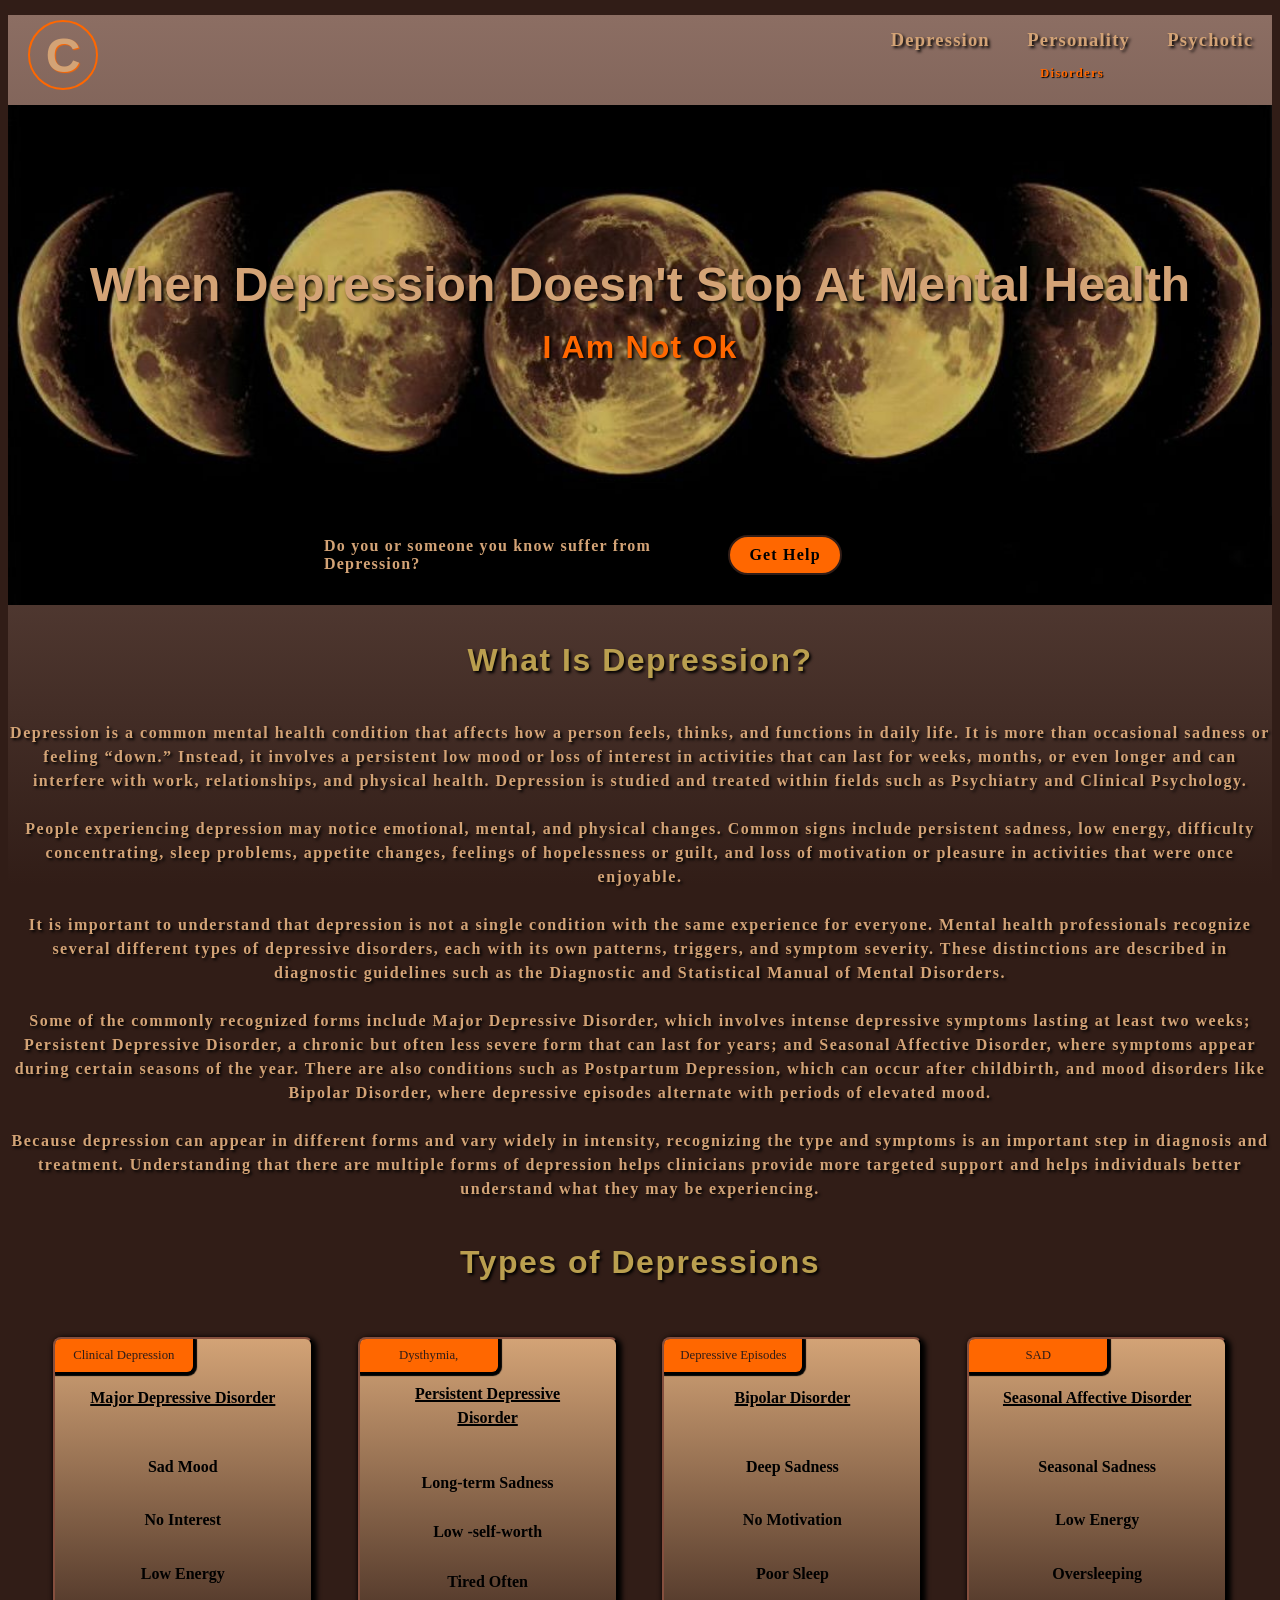
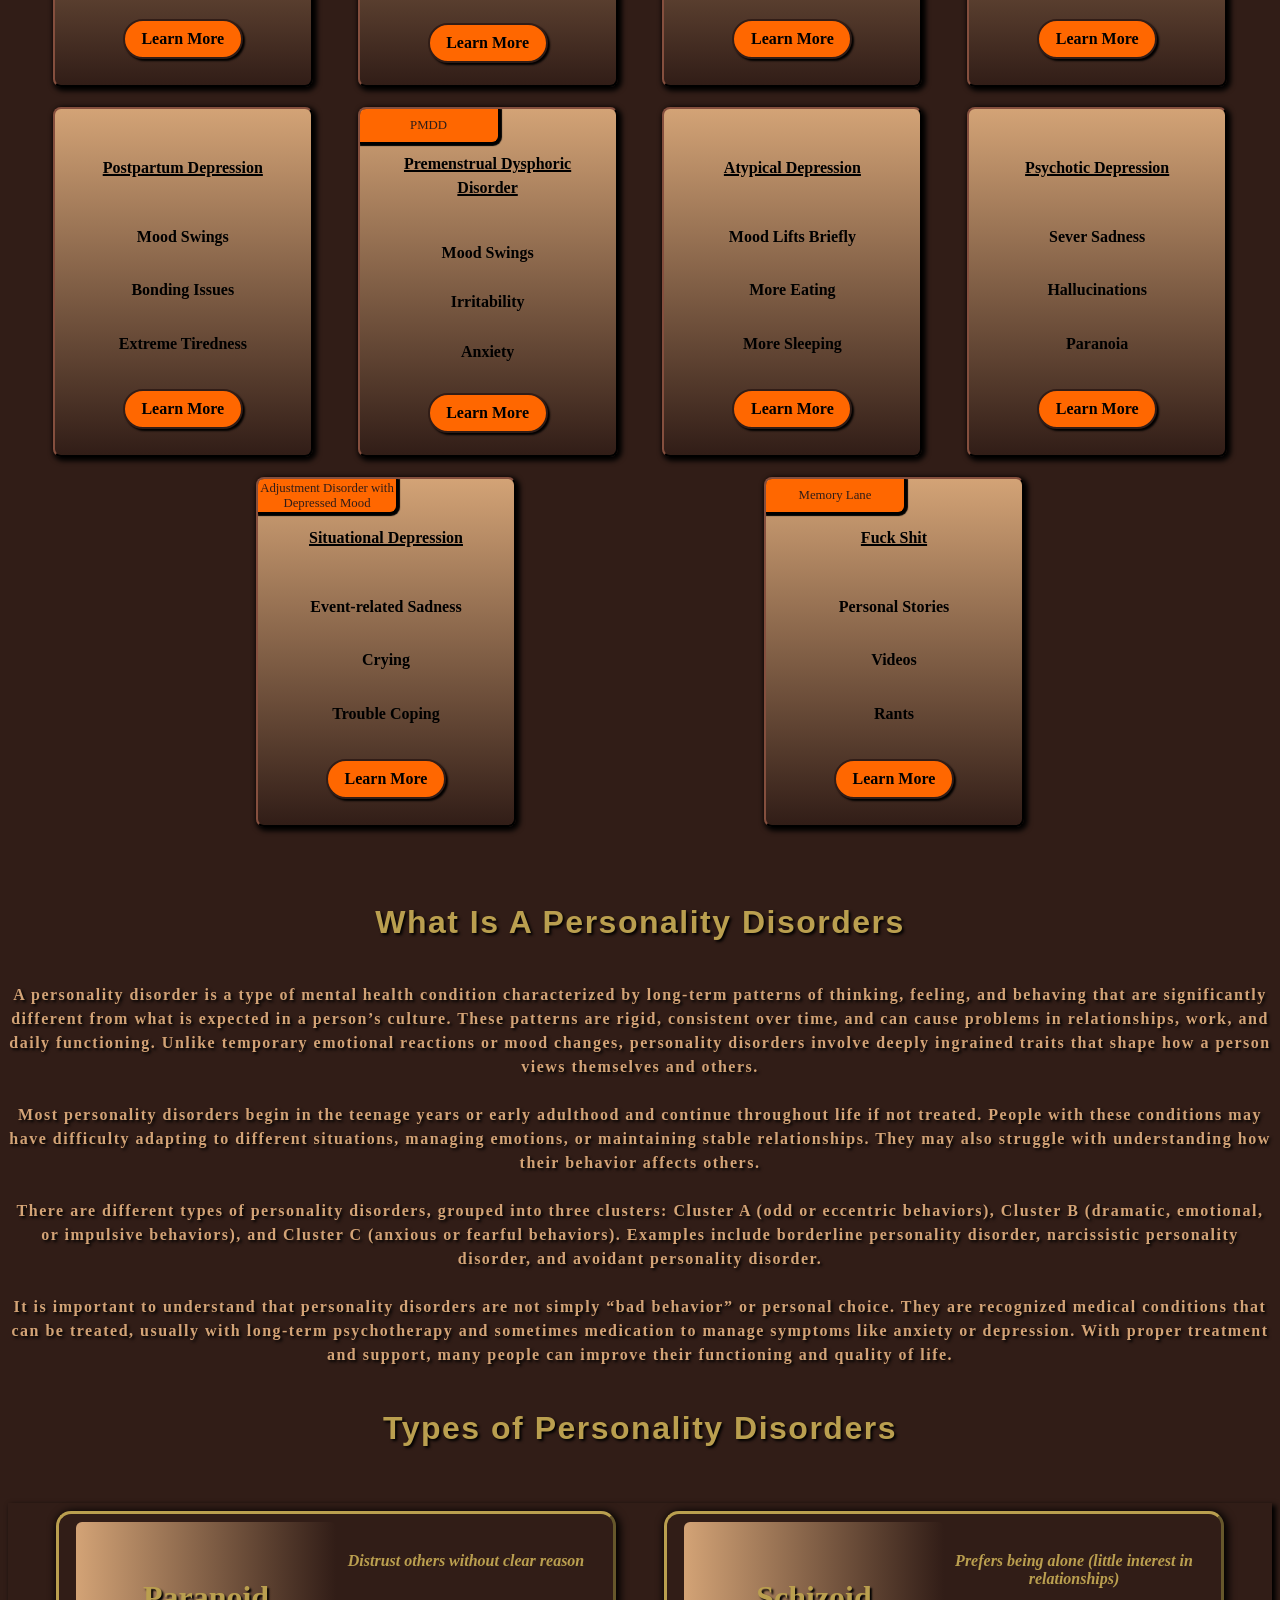
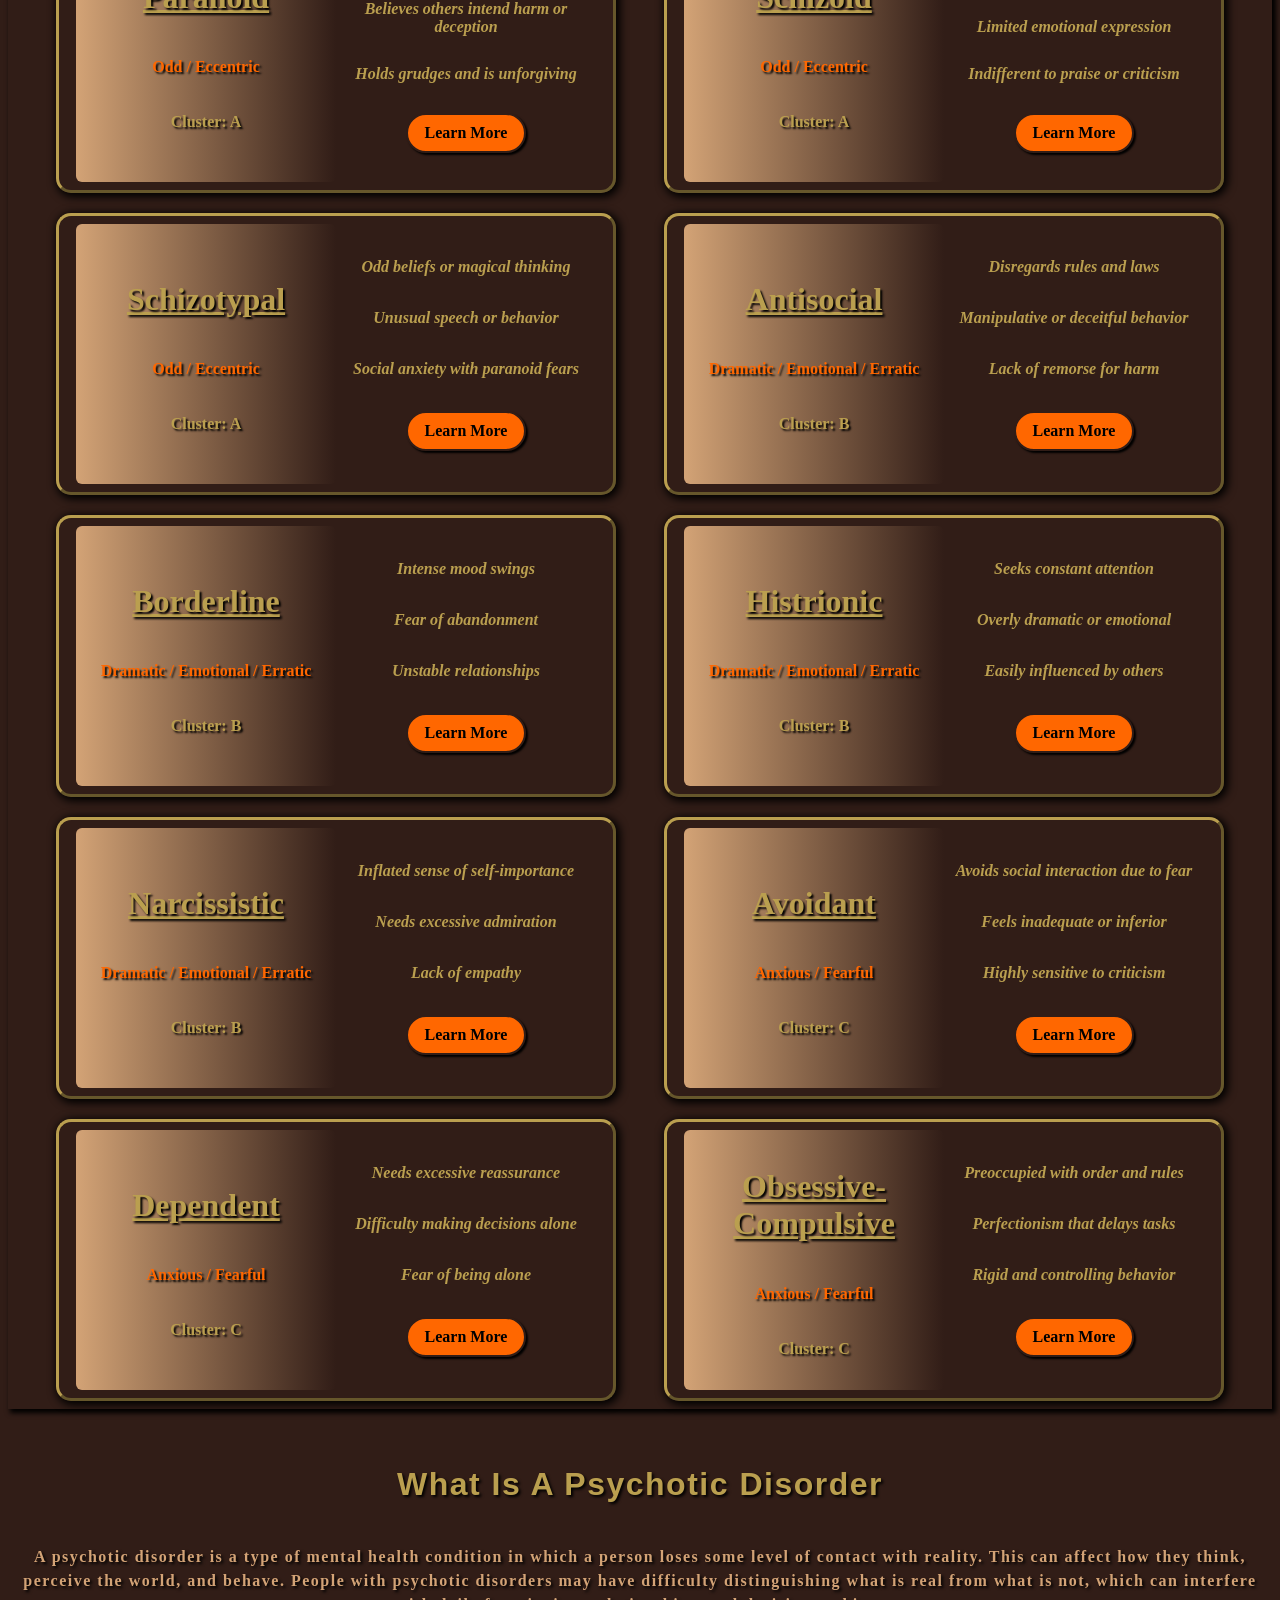
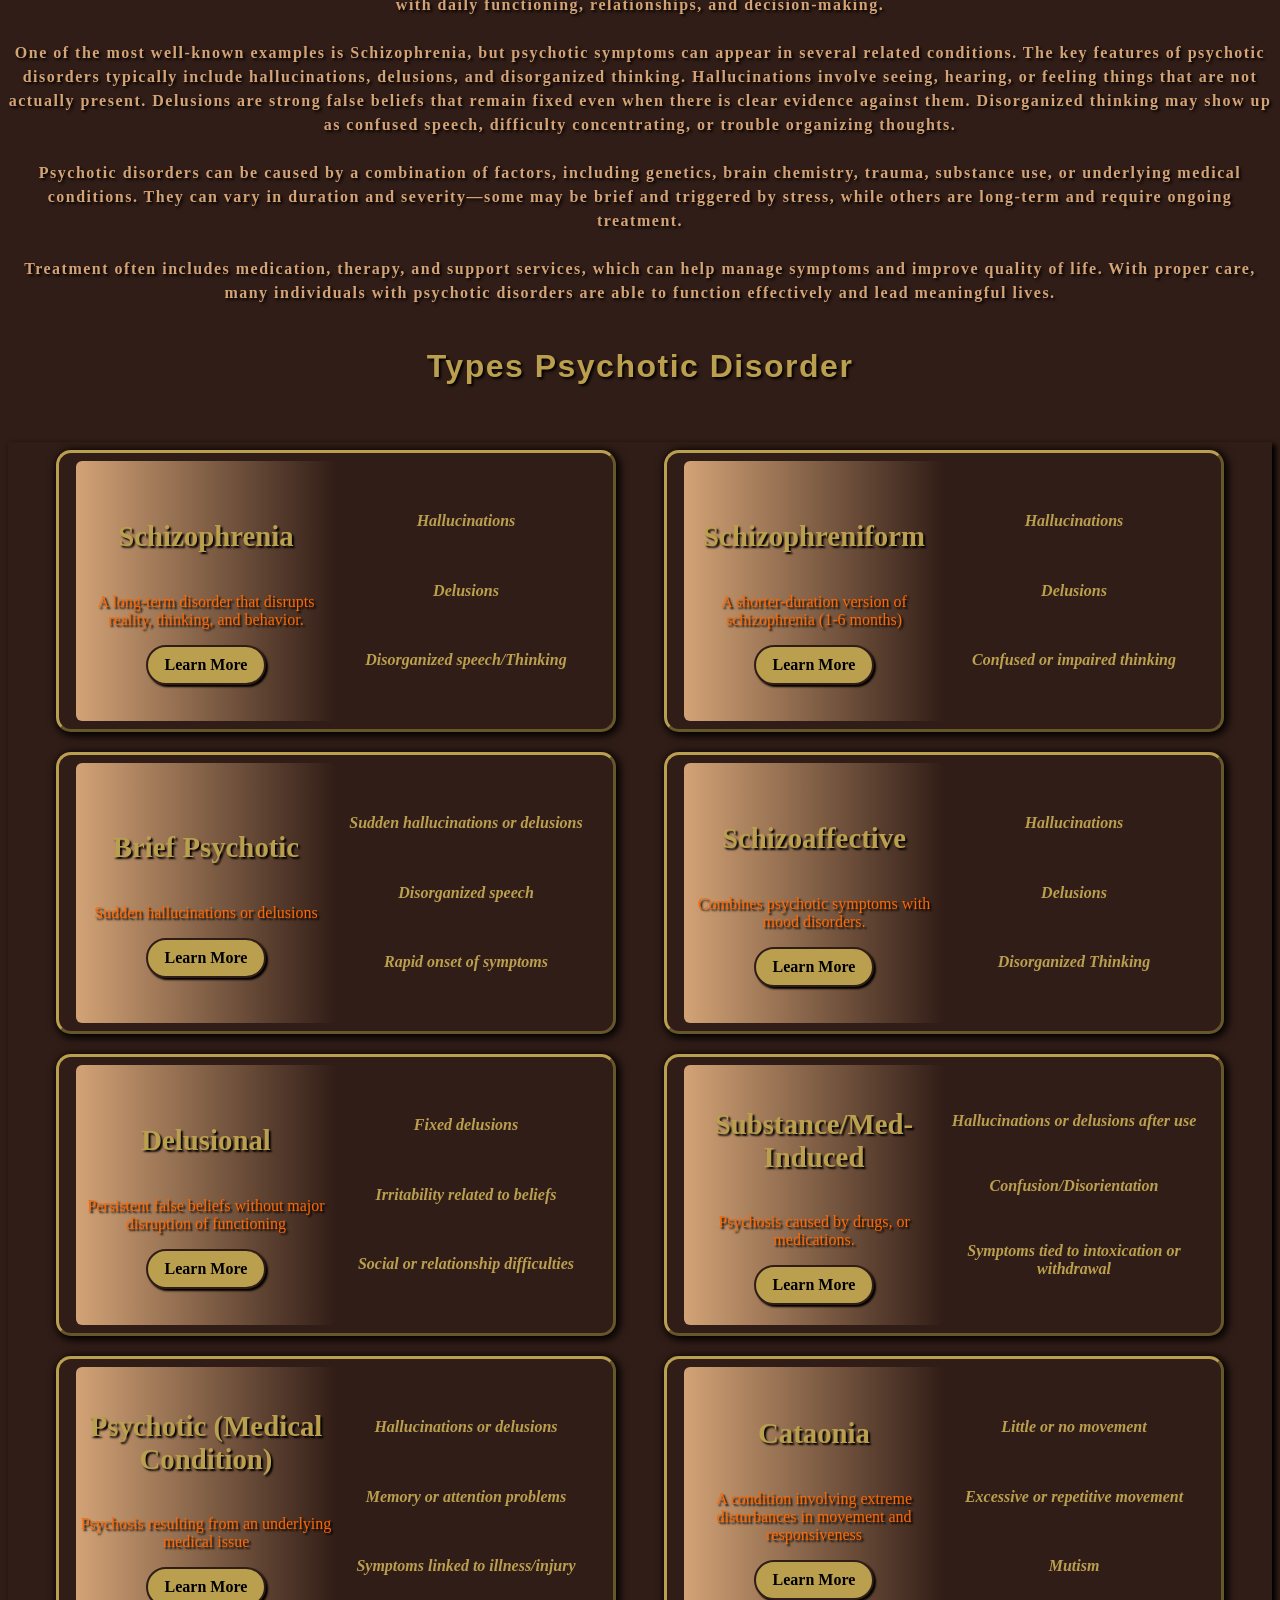
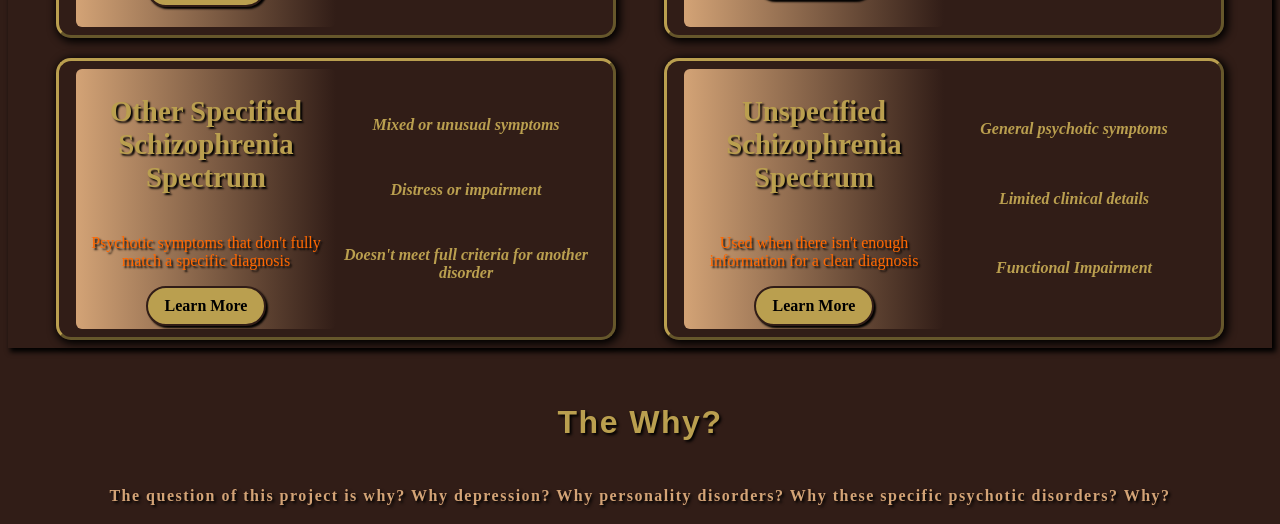
<file: index.html>
<!doctype html>
<html lang="en">
	<head>
		<meta charset="UTF-8" />
		<meta name="viewport" content="width=device-width, initial-scale=1.0" />
		<link
			rel="stylesheet"
			href="https://cdnjs.cloudflare.com/ajax/libs/font-awesome/6.5.1/css/all.min.css"
			integrity="sha512-DTOQO9RWCH3ppGqcWaEA1BIZOC6xxalwEsw9c2QQeAIftl+Vegovlnee1c9QX4TctnWMn13TZye+giMm8e2LwA=="
			crossorigin="anonymous"
			referrerpolicy="no-referrer" />
		<link href="https://fonts.cdnfonts.com/css/kl1monocase" rel="stylesheet" />
		<link href="https://fonts.cdnfonts.com/css/dynapuff" rel="stylesheet" />

		<link rel="stylesheet" href="./css/defaults.css" />
		<link rel="stylesheet" href="./css/styles.css" />
		<link rel="stylesheet" href="./css/responsive.css" />
		<title>Digital Clock</title>
		<script src="./js.js" defer></script>
	</head>

	<body>
		<header>
			<span class="logo-span">C</span>

			<div class="nav-wrapper container">
				<nav class="main-nav">
					<a href="#depression-section">Depression</a>
					<a href="#personality-section">Personality</a>
					<a href="#psychotic-section">Psychotic</a>
				</nav>
				<p>Disorders</p>
			</div>

			<!-- **Mobile Menu -->
			<i id="mobile-menu-toggle" class="fa-solid fa-bars"></i>
			<nav id="mobile-menu" class="mobile-menu container">
				<a class="mobile-menu-links" href="#depression-section">Depression</a>
				<a class="mobile-menu-links" href="#personality-section">Personality</a>
				<a class="mobile-menu-links" href="#psychotic-section">Psychotic</a>
			</nav>
		</header>

		<section class="hero-section container">
			<img src="./assets/images/background/moon_phases.jpg" alt="rainy day" />
			<div class="container hero-header-container">
				<h1 class="hero-section-h1">When Depression Doesn't Stop At Mental Health</h1>
				<h2 class="hero-section-h2">I Am Not Ok</h2>
			</div>
			<div class="get-help-container container">
				<p>Do you or someone you know suffer from Depression?</p>
				<a class="cta-btn" href="https://www.nami.org/" target="_blank">Get Help</a>
				<a id="go-deep-btn" class="cta-btn go-deep-button" href="#fuck-shit">Go Deep</a>
			</div>
		</section>
		<section id="depression-section" class="depression-info-section container">
			<h2 class="depression-headers">What Is Depression?</h2>
			<p class="depression-overview">
				Depression is a common mental health condition that affects how a person feels, thinks, and
				functions in daily life. It is more than occasional sadness or feeling “down.” Instead, it
				involves a persistent low mood or loss of interest in activities that can last for weeks,
				months, or even longer and can interfere with work, relationships, and physical health.
				Depression is studied and treated within fields such as Psychiatry and Clinical Psychology.
				<br />
				<br />
				People experiencing depression may notice emotional, mental, and physical changes. Common
				signs include persistent sadness, low energy, difficulty concentrating, sleep problems,
				appetite changes, feelings of hopelessness or guilt, and loss of motivation or pleasure in
				activities that were once enjoyable.
				<br />
				<br />
				It is important to understand that depression is not a single condition with the same
				experience for everyone. Mental health professionals recognize several different types of
				depressive disorders, each with its own patterns, triggers, and symptom severity. These
				distinctions are described in diagnostic guidelines such as the Diagnostic and Statistical
				Manual of Mental Disorders.
				<br />
				<br />
				Some of the commonly recognized forms include Major Depressive Disorder, which involves
				intense depressive symptoms lasting at least two weeks; Persistent Depressive Disorder, a
				chronic but often less severe form that can last for years; and Seasonal Affective Disorder,
				where symptoms appear during certain seasons of the year. There are also conditions such as
				Postpartum Depression, which can occur after childbirth, and mood disorders like Bipolar
				Disorder, where depressive episodes alternate with periods of elevated mood.
				<br />
				<br />
				Because depression can appear in different forms and vary widely in intensity, recognizing
				the type and symptoms is an important step in diagnosis and treatment. Understanding that
				there are multiple forms of depression helps clinicians provide more targeted support and
				helps individuals better understand what they may be experiencing.
			</p>

			<h2 class="depression-headers">Types of Depressions</h2>

			<div id="depression-cards-container" class="container depression-cards-container"></div>
		</section>

		<section id="personality-section" class="personality-disorder-info-section container">
			<h2 class="depression-headers">What Is A Personality Disorders</h2>
			<p class="depression-overview">
				A personality disorder is a type of mental health condition characterized by long-term
				patterns of thinking, feeling, and behaving that are significantly different from what is
				expected in a person’s culture. These patterns are rigid, consistent over time, and can
				cause problems in relationships, work, and daily functioning. Unlike temporary emotional
				reactions or mood changes, personality disorders involve deeply ingrained traits that shape
				how a person views themselves and others.
				<br />
				<br />
				Most personality disorders begin in the teenage years or early adulthood and continue
				throughout life if not treated. People with these conditions may have difficulty adapting to
				different situations, managing emotions, or maintaining stable relationships. They may also
				struggle with understanding how their behavior affects others.
				<br />
				<br />
				There are different types of personality disorders, grouped into three clusters: Cluster A
				(odd or eccentric behaviors), Cluster B (dramatic, emotional, or impulsive behaviors), and
				Cluster C (anxious or fearful behaviors). Examples include borderline personality disorder,
				narcissistic personality disorder, and avoidant personality disorder.
				<br />
				<br />
				It is important to understand that personality disorders are not simply “bad behavior” or
				personal choice. They are recognized medical conditions that can be treated, usually with
				long-term psychotherapy and sometimes medication to manage symptoms like anxiety or
				depression. With proper treatment and support, many people can improve their functioning and
				quality of life.
			</p>
			<h2 class="depression-headers">Types of Personality Disorders</h2>

			<div
				id="personality-disorder-card-wrapper"
				class="personality-disorder-card-wrapper container"></div>
		</section>

		<section id="psychotic-section" class="psychotic-disorder-section container">
			<h2 class="depression-headers">What Is A Psychotic Disorder</h2>
			<p class="depression-overview">
				A psychotic disorder is a type of mental health condition in which a person loses some level
				of contact with reality. This can affect how they think, perceive the world, and behave.
				People with psychotic disorders may have difficulty distinguishing what is real from what is
				not, which can interfere with daily functioning, relationships, and decision-making.
				<br /><br />

				One of the most well-known examples is Schizophrenia, but psychotic symptoms can appear in
				several related conditions. The key features of psychotic disorders typically include
				hallucinations, delusions, and disorganized thinking. Hallucinations involve seeing,
				hearing, or feeling things that are not actually present. Delusions are strong false beliefs
				that remain fixed even when there is clear evidence against them. Disorganized thinking may
				show up as confused speech, difficulty concentrating, or trouble organizing thoughts.

				<br /><br />

				Psychotic disorders can be caused by a combination of factors, including genetics, brain
				chemistry, trauma, substance use, or underlying medical conditions. They can vary in
				duration and severity—some may be brief and triggered by stress, while others are long-term
				and require ongoing treatment.

				<br /><br />
				Treatment often includes medication, therapy, and support services, which can help manage
				symptoms and improve quality of life. With proper care, many individuals with psychotic
				disorders are able to function effectively and lead meaningful lives.
			</p>

			<h2 class="depression-headers">Types Psychotic Disorder</h2>

			<div
				id="psychotic-disorder-card-wrapper"
				class="psychotic-disorder-card-wrapper container"></div>
		</section>

		<section class="why-ssection container">
			<h2 class="depression-headers">The Why?</h2>

			<p class="depression-overview">
				The question of this project is why? Why depression? Why personality disorders? Why these
				specific psychotic disorders? Why?
			</p>
		</section>
	</body>
</html>
</file>
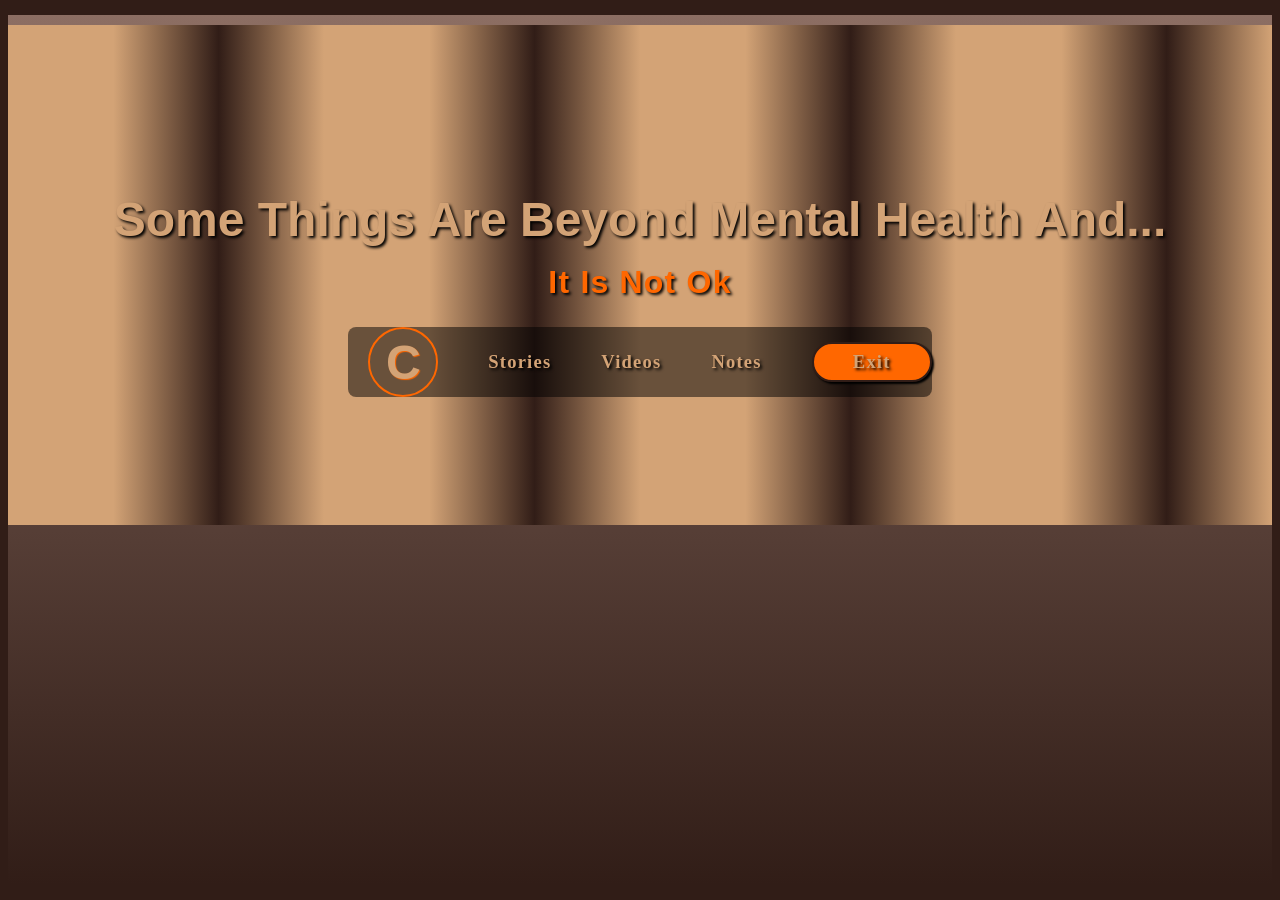
<file: darkMemory.html>
<!doctype html>
<html lang="en">
	<head>
		<meta charset="UTF-8" />
		<meta name="viewport" content="width=device-width, initial-scale=1.0" />
		<link href="https://fonts.cdnfonts.com/css/kl1monocase" rel="stylesheet" />
		<link href="https://fonts.cdnfonts.com/css/dynapuff" rel="stylesheet" />
		<link rel="stylesheet" href="./css/defaults.css" />
		<link rel="stylesheet" href="./css/styles.css" />
		<link rel="stylesheet" href="./css/darkMemory.css" />
		<link rel="stylesheet" href="./css/responsive.css" />
		<script src="./js.js" defer></script>
		<title>Dark Memories</title>
	</head>
	<body>
		<div id="login-page" class="login-page container flex-inactive">
			<div action="#" id="login-form" class="login-form container">
				<h1 class="login-header">How You Get Here?</h1>
				<input action="#" id="password-input" type="password" name="login-password" />
				<label id="password-label" for="login-password">Enter The Damn Code</label>
				<div class="login-form-button-container">
					<button id="login-btn" class="login-btn cta-btn">LOGIN</button>
					<a id="login-btn" class="login-btn cta-btn" href="./index.html" target="_self">Exit</a>
				</div>
			</div>
		</div>

		<section class="dark-memory-hero-section container">
			<div class="hero-banner-wrapper container">
				<div class="container banner-img-container"></div>
				<div class="container banner-img-container"></div>
				<div class="container banner-img-container"></div>
				<div class="container banner-img-container"></div>
			</div>

			<h1 class="hero-section-h1">Some Things Are Beyond Mental Health And...</h1>
			<h2 class="hero-section-h2">It Is Not Ok</h2>

			<nav class="main-nav">
				<span class="logo-span">C</span>

				<a href="#">Stories</a>
				<a href="#">Videos</a>
				<a href="#">Notes</a>
				<a class="cta-btn" href="#">Exit</a>
			</nav>
		</section>
	</body>
</html>
</file>
<file: css/defaults.css>
:root {
	/* Outlines */
	--black: #000000;
	--white: #ffffff;
	--ol: 1px solid white;
	--olB: 1px solid blue;
	--olY: 1px solid yellow;
	--olR: 1px solid red;
	--olO: 1px solid orange;
	--olG: 1px solid green;

	/* Colors */
	--project-color-main: #8c6e63;
	--project-color-light: #d3a376;
	--project-color-dark: #311d17;
	--accent: #ba9f4f;
	--accent-bright: #ff6700;
	--font-color: #d3a376;

	/* Fonts */
	--logo-font: 'KL1MonoCase', sans-serif;
	--project-font: 'DynaPuff', sans-serif;

	/* Shadows */
	--text-shadow: 2px 2px 3px var(--black);
}

* {
	box-sizing: border-box;
}

html,
body {
	display: flex;
	height: 100%;
	width: 100%;
	padding: 15px 8px;
	background: var(--project-color-dark);
}
html {
	justify-content: center;
}

body {
	padding: 0;
	margin: 0;
	width: 100%;
	height: 100%;
	max-width: 1480px;
	background: linear-gradient(var(--project-color-main), var(--project-color-dark));
	flex-direction: column;
	position: relative;
}

a,
li {
	text-decoration: none;
	list-style: none;
	cursor: pointer;
}

.container {
	display: flex;
	justify-content: center;
	align-items: center;
}

.cta-btn {
	width: 120px;
	height: 40px;
	border-radius: 20px;
	padding: 5px;
	font-size: 16px;
	background: var(--accent-bright);
	color: var(--black);
	font-weight: 600;
	place-content: center;
	display: flex;
	justify-content: center;
	align-items: center;
	text-align: center;
	border: 2px solid var(--project-color-dark);
	box-shadow: 2px 2px 2px var(--black);
}

section {
	flex-direction: column;
}
</file>
<file: css/styles.css>
header {
	width: 100%;
	height: 80px;
	display: flex;
	justify-content: space-between;
	align-items: center;
	position: relative;
}

.logo-span {
	height: 70px;
	width: 70px;
	place-content: center;
	text-align: center;
	font-size: 3rem;
	color: var(--font-color);
	text-shadow: 1px 1px 1px var(--accent-bright);
	font-weight: 600;
	margin-left: 20px;
	border-radius: 50%;
	border: 2px solid var(--accent-bright);
	font-family: var(--logo-font);
}

.nav-wrapper {
	flex-direction: column;
	height: 80px;
	width: 400px;
}

.main-nav {
	width: 400px;
	display: flex;
	justify-content: space-around;
	height: 60%;
	align-items: center;
}

.main-nav a {
	color: var(--font-color);
	font-size: 1.16rem;
	font-weight: 600;
	text-shadow: var(--text-shadow);
	letter-spacing: 1.2px;
}

.nav-wrapper > p {
	color: var(--accent-bright);
	font-size: 0.8rem;
	height: fit-content;
	width: 100%;
	text-align: center;
	font-weight: 600;
	letter-spacing: 1.2px;
	margin-top: 2px;
	text-shadow: 1px 1px 1px var(--black);
}

.main-nav a:hover,
.cta-btn:hover {
	transform: scale(1.1);
	color: var(--accent-bright);
	transition: all ease-in 0.2s;
}
.cta-btn:hover {
	color: var(--project-color-dark);
	cursor: pointer;
	transform: scale(1.1);
}

.fa-bars {
	color: var(--accent-bright);
	position: absolute;
	right: 14px;
	top: 12px;
	font-size: 1.3rem;
	text-shadow: 1px 2px 2px var(--black);
	z-index: 4;
	cursor: pointer;
	display: none;
}

.mobile-menu {
	height: 0px;
	position: absolute;
}

.mobile-menu > a {
	display: none;
	place-content: center;
}

.mobile-menu-active {
	width: 200px;
	height: 220px;
	position: absolute;
	right: 5px;
	top: 5px;
	z-index: 3;
	background: linear-gradient(
		var(--project-color-main),
		var(--project-color-main),
		var(--project-color-main),
		var(--project-color-main),
		var(--project-color-dark)
	);
	flex-direction: column;
	justify-content: space-evenly;
	transition: height ease-in 0.3s;
	box-shadow: 2px 2px 2px 2px var(--project-color-dark);
}

.mobile-menu-active a {
	color: var(--accent-bright);
	font-weight: 600;
	letter-spacing: 1.2px;
	width: 100%;
	text-align: center;
	font-size: 1.2rem;
}

.mobile-menu-active > a:hover {
	background: linear-gradient(var(--project-color-light), var(--accent));
	transition: all ease-in 0.1s;
	color: var(--project-color-dark);
}

/* ++Hero Section */
.hero-section,
.dark-memory-hero-section {
	width: 100%;
	height: auto;
	margin: 10px 0;
	position: relative;
	flex-direction: column;
}

.hero-section img {
	position: absolute;
	height: 100%;
	width: 100%;
	object-fit: cover;
}

.hero-header-container {
	height: 400px;
	width: 100%;
	z-index: 2;
	flex-direction: column;
}

.hero-section-h1 {
	color: var(--font-color);
	font-family: var(--project-font);
	font-size: 3rem;
	text-align: center;
	text-shadow: var(--text-shadow);
	margin-bottom: -10px;
	z-index: 2;
}

.hero-section-h2 {
	color: var(--accent-bright);
	font-size: 2rem;
	text-shadow: var(--text-shadow);
	letter-spacing: 1.2px;
	font-weight: 600;
	font-family: var(--project-font);
	z-index: 2;
}

.get-help-container {
	height: 100px;
	width: 50%;
	z-index: 2;
	color: var(--font-color);
	justify-content: space-evenly;
	font-weight: 600;
	letter-spacing: 1.2px;
}

.go-deep-button {
	visibility: hidden;
}

.get-help-container:hover .go-deep-button {
	visibility: visible;
	transition: all ease 0.5s;
}

/* ++Depression Info Section 	*/
.depression-info-section {
	width: 100%;
	height: auto;
	flex-wrap: wrap;
	flex-direction: column;
	position: relative;
}

.depression-headers {
	font-size: 2rem;
	font-family: var(--project-font);
	color: var(--accent);
	text-shadow: var(--text-shadow);
	letter-spacing: 1.5px;
}

.depression-overview {
	color: var(--font-color);
	font-size: 1rem;
	font-weight: 600;
	line-height: 1.5;
	letter-spacing: 1.5px;
	text-align: center;
	text-shadow: var(--text-shadow);
}

.depression-cards-container {
	width: 100%;
	height: auto;
	justify-content: space-evenly;
	margin-bottom: 50px;
	flex-wrap: wrap;
	row-gap: 20px;
	margin-top: 30px;
}

.depression-card {
	width: 260px;
	height: 350px;
	border-radius: 8px;
	border: 2px outset var(--project-color-dark);
	flex-direction: column;
	background: linear-gradient(var(--project-color-light), var(--project-color-dark));
	text-align: center;
	justify-content: space-evenly;
	position: relative;
	overflow: hidden;
	box-shadow: 2px 2px 5px 2px var(--black);
}

.subtitle-span {
	width: 140px;
	position: absolute;
	top: 0;
	left: 0;
	height: 35px;
	border-bottom-right-radius: 8px;
	border-bottom: 2px outset var(--black);
	border-right: 2px outset var(--black);
	background: var(--accent-bright);
	color: var(--project-color-dark);
	font-size: 0.8rem;
	font-weight: 400;
	box-shadow: 1px 1px 1px 1px var(--black);
}

.depression-type-name {
	color: var(--font-color-dark);
	font-size: 1rem;
	font-weight: 800;
	width: 80%;
	line-height: 1.5;
	text-decoration: 2px underline;
}

.type-sign {
	color: var(--font-color-dark);
	font-size: 1rem;
	width: 100%;
	margin-bottom: 10px;
	cursor: none;
	font-weight: bold;
}

.depression-card-btn-container {
	width: fit-content;
	height: fit-content;
}

.statement-container {
	position: absolute;
	background: var(--project-color-dark);
	/* background: linear-gradient(var(--project-color-dark), var(--project-color-light)); */
	z-index: 2;
	width: 99%;
	height: 70%;
	top: 35px;
	flex-direction: column;
	transition: all ease 0.1s;
	color: var(--font-color);
	visibility: hidden;
}

.depression-card-btn-container:hover .statement-container {
	visibility: visible;
}

/* **Personality Disorder */

.personality-disorder-card-wrapper,
.psychotic-disorder-card-wrapper {
	margin: 30px;
	height: auto;
	justify-content: space-evenly;
	row-gap: 20px;
	width: 100%;
	flex-wrap: wrap;
	box-shadow: 3px 3px 5px 0.8px var(--black);
	padding: 8px 0;
}

.personality-card,
.psychotic-card {
	width: 560px;
	height: auto;
	flex-wrap: wrap;
	border: 3px outset var(--accent);
	box-shadow: 2px 2px 8px 2px var(--black);
	border-radius: 15px;
	padding: 8px;
}

.personality-card > div,
.psychotic-card > div {
	height: 260px;
	width: 260px;
	flex-direction: column;
	border-radius: 6px;
	text-align: center;
}

.personality-info-container,
.psychotic-info-container {
	text-shadow: 2px 2px 2px var(--black);
	place-content: center;
	place-items: center;
	background: linear-gradient(90deg, var(--project-color-light), var(--project-color-dark));
}

.personality-name,
.psychotic-name {
	font-size: 2rem;
	text-decoration: underline;
	color: var(--accent);
	text-align: center;
}

.psychotic-name {
	text-decoration: none;
}

.psychotic-name {
	font-size: 1.8rem;
}

.cluster-group,
.psychotic-caption {
	color: var(--accent-bright);
	font-size: 1rem;
}

.cluster-group-letter {
	color: var(--accent);
}

.personality-signs-container,
.psychotic-signs-container {
	justify-content: space-evenly;
}

.personality-signs-container > li,
.psychotic-signs-container > li {
	font-weight: 600;
	font-style: italic;
	color: var(--accent);
	text-align: center;
}

.psychotic-card .personality-signs-container {
	place-content: center;
	justify-content: space-evenly;
}
.personality-learn-more-btn-container {
	height: 40px;
	width: 100%;
	place-items: center;
	place-content: center;
}

.psychotic-card .cta-btn {
	background: var(--accent);
	text-shadow: none;
}

/* ++Toggle Flex (JS-use) */

.flex-active {
	display: flex;
}

.flex-inactive {
	display: none;
}
</file>
<file: css/responsive.css>
@media screen and (max-width: 1024px) {
	.get-help-container {
		width: 90%;
	}
}

/* !!820(iPad) */
@media screen and (min-width: 469px) and (max-width: 820px) {
	.get-help-container {
		width: 90%;
	}
}

/* ++500px */

@media screen and (max-width: 500px) {
	/* Mobile Menu */
	.nav-wrapper {
		display: none;
	}

	.fa-bars {
		display: block;
	}

	.hero-header-container {
		height: 220px;
	}

	.hero-section-h1 {
		font-size: 2rem;
	}

	.hero-section-h2 {
		font-size: 1.7rem;
	}

	.get-help-container {
		flex-direction: column;
		flex-wrap: wrap;
		height: auto;
		text-align: center;
	}

	.depression-headers {
		text-align: center;
		font-size: 1.5rem;
	}

	.depression-overview {
		text-align: justify;
	}
}

/* ++467 */
@media screen and (max-width: 468px) {
	.get-help-container {
		height: 180px;
	}
}
</file>
<file: css/darkMemory.css>
/* ++Login Page */
.login-page {
	width: 100%;
	height: 100%;
	position: absolute;
	z-index: 3;
	background-color: var(--black);
	place-content: center;
	place-items: center;
	display: flex;
}

.login-form {
	height: 500px;
	width: 400px;
	display: flex;
	flex-direction: column;
	color: var(--project-color-light);
	background-color: var(--project-color-dark);
	border-radius: 20px;
	font-family: var(--project-font);
}

.login-form input {
	width: 70%;
	height: 30px;
	border-radius: 8px;
	background-color: var(--project-color-light);
	margin-bottom: 10px;
}
.login-form-button-container {
	display: flex;
	height: 60px;
	justify-content: center;
	align-items: center;
	width: auto;
	column-gap: 30px;
}

.login-btn {
	width: 100px;
	height: 40px;
	border-radius: 8px;
	background: var(--accent);
	font-size: 16px;
	font-family: var(--project-font);
}

.login-btn:hover {
	transform: scale(1.1);
	transition: all ease-in 0.2s;
	background-color: var(--accent-bright);
	cursor: pointer;
}

.dark-memory-hero-section {
	width: 100%;
	height: 500px;
	position: relative;
}

.hero-banner-wrapper {
	width: 100%;
	height: 100%;
	display: flex;
	background-color: rgba(0, 0, 0, 0.5);
	position: absolute;
}

.dark-memory-hero-section .main-nav {
	z-index: 2;
	width: fit-content;
	background: rgba(0, 0, 0, 0.5);
	column-gap: 50px;
	height: fit-content;
	border-radius: 8px;
}

.banner-img-container {
	height: 100%;
	width: 25%;
	background: linear-gradient(
		90deg,
		var(--project-color-light),
		var(--project-color-light),
		var(--project-color-dark),
		var(--project-color-light)
	);
}

.flex-active {
	display: flex;
}

.flex-inactive {
	display: none;
}
</file>
